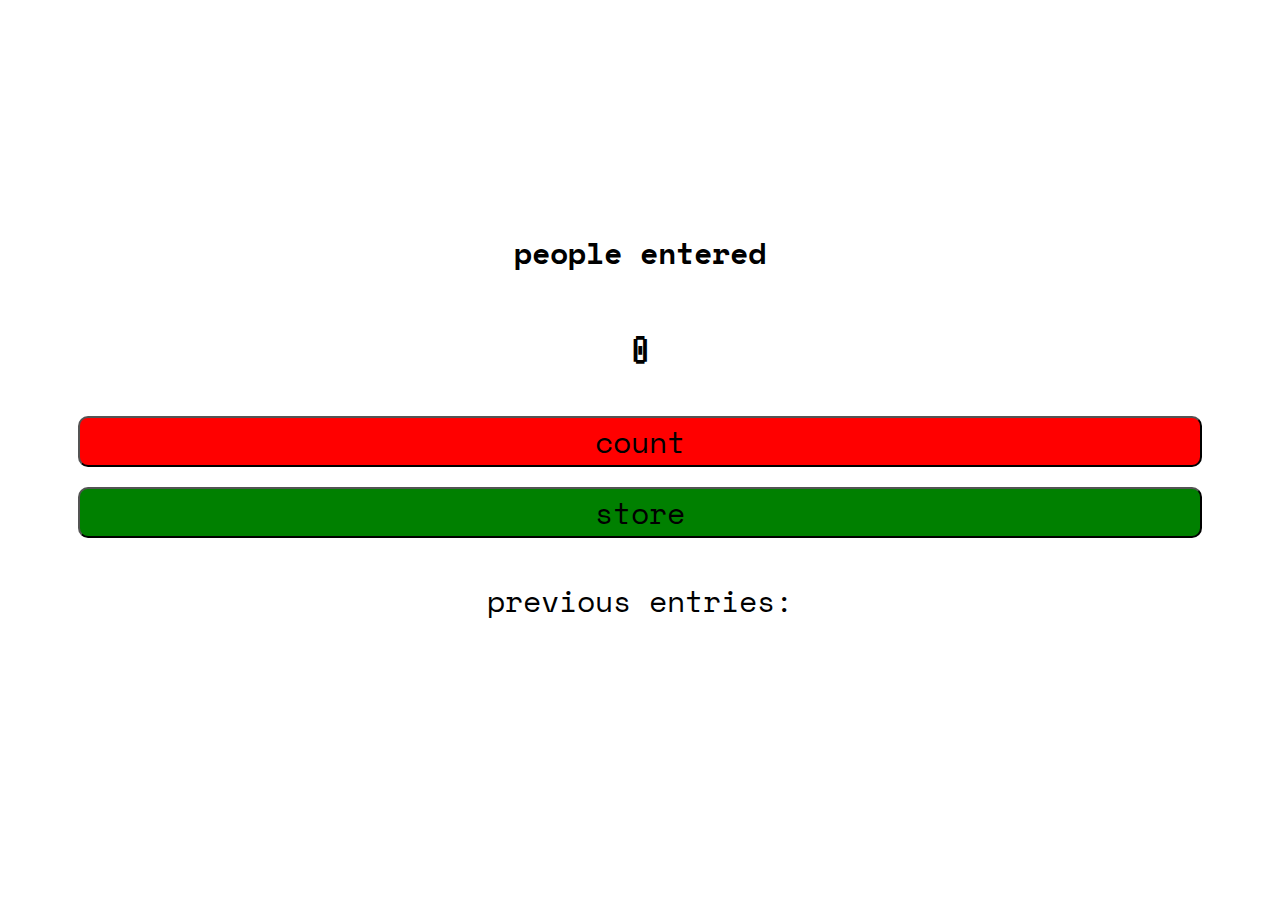
<file: index.html>
<!DOCTYPE html>
<html lang="en">

<head>
    <meta charset="UTF-8">
    <meta name="viewport" content="width=device-width, initial-scale=1.0">
    <title>counter app</title>
    <link rel="stylesheet" href="style.css">
</head>

<body>
    <div class="card-body ">
        <h1>people entered</h1>
        <h2 id="count-el">0</h2>
        <button id="increment" onclick="increase()">count</button>
        <button  id="save-btn" onclick="save()" style="background-color: green;">store</button>
        <p>previous entries: </p>
    </div>

    <script src="main.js"></script>
</body>

</html>
</file>
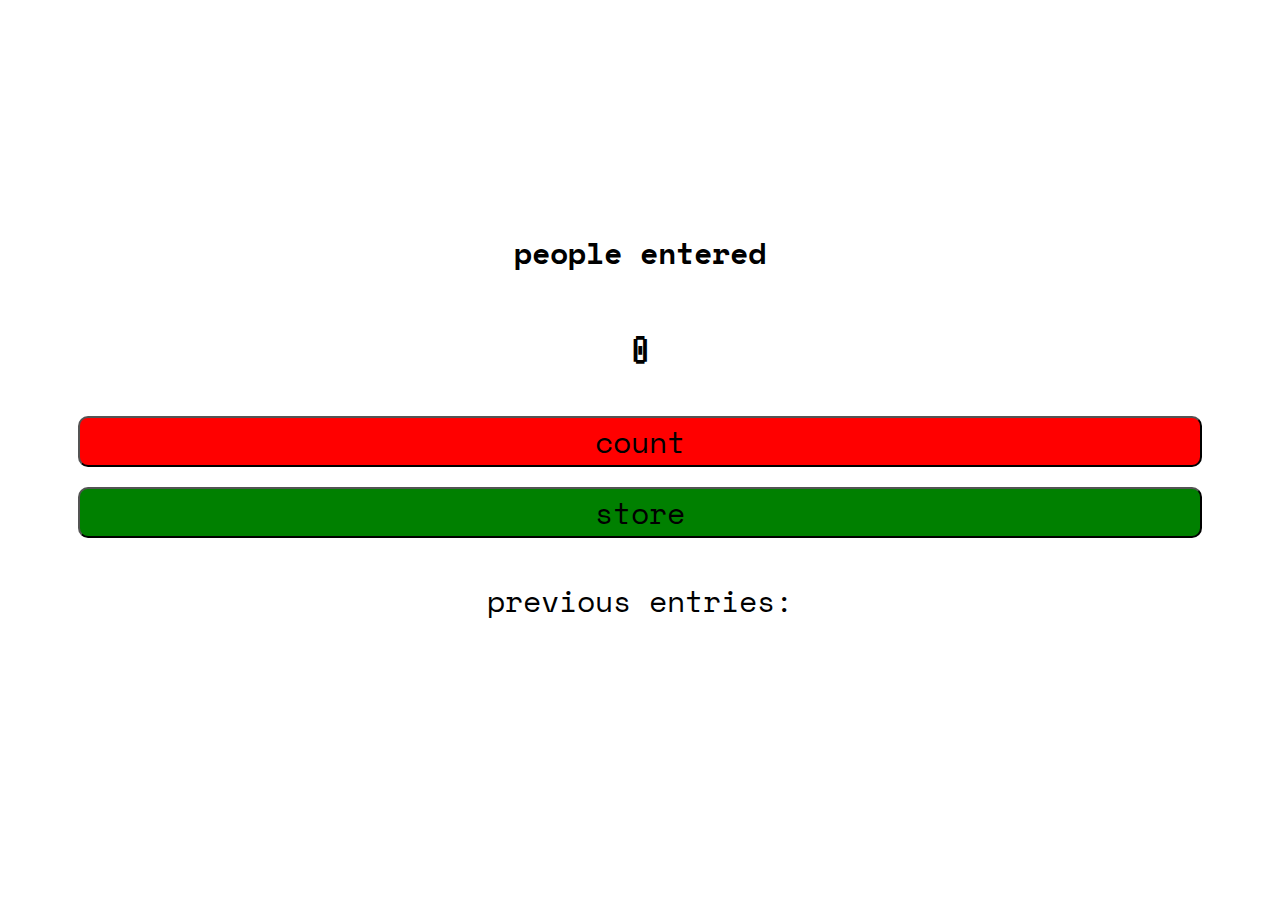
<file: -scrimba/index.html>
<!DOCTYPE html>
<html lang="en">

<head>
    <meta charset="UTF-8">
    <meta name="viewport" content="width=device-width, initial-scale=1.0">
    <title>counter app</title>
    <link rel="stylesheet" href="style.css">
</head>

<body>
    <div class="card-body ">
        <h1>people entered</h1>
        <h2 id="count-el">0</h2>
        <button id="increment" onclick="increase()">count</button>
        <button id="save-btn" onclick="save()" style="background-color: green;">store</button>
        <p id="previous save-el" >previous entries: </p>
    </div>

    <script src="main.js"></script>
</body>

</html>
</file>
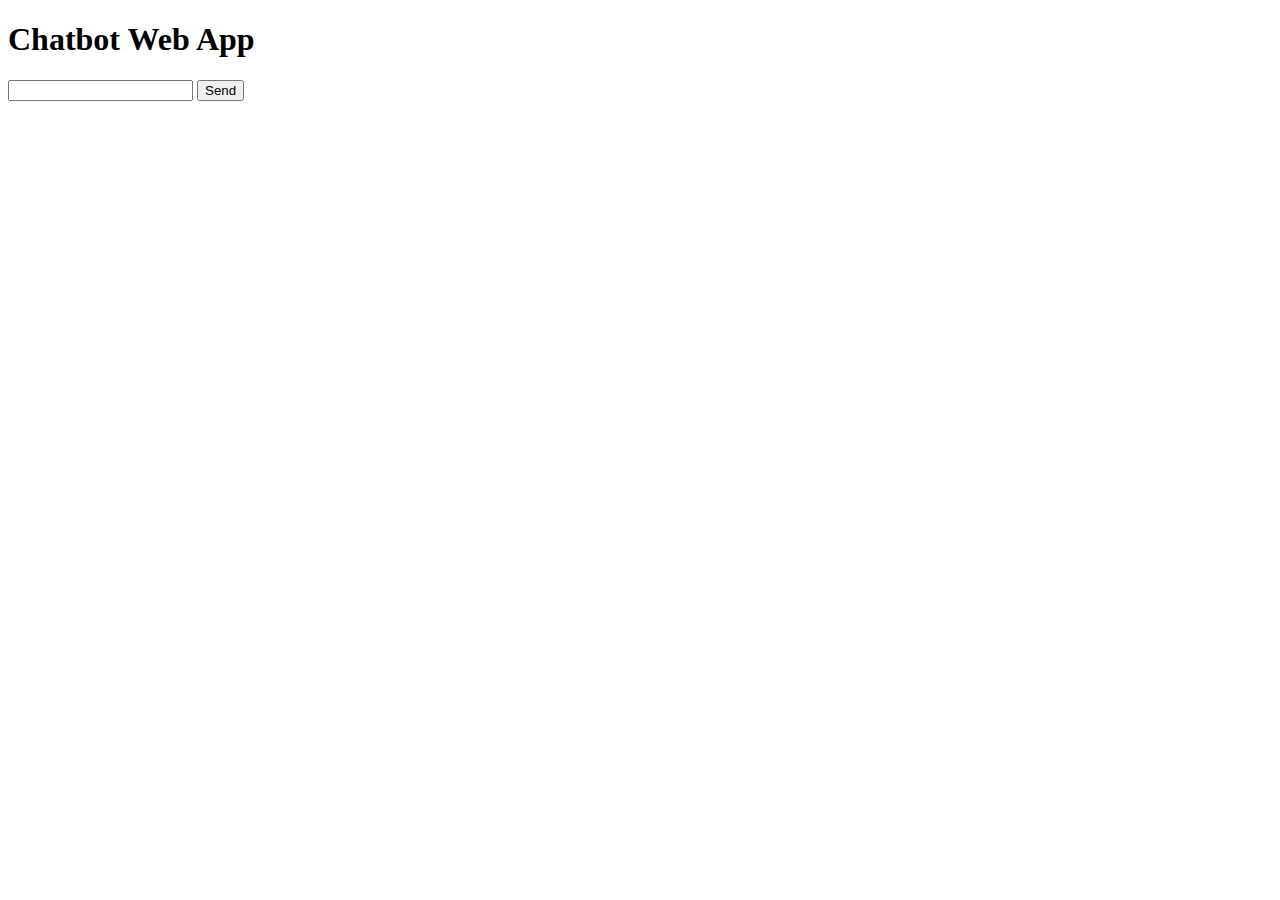
<file: chat-bot/index.html>
<!DOCTYPE html>
<html>
<head>
  <title>Chatbot Web App</title>
</head>
<body>
  <h1>Chatbot Web App</h1>

  <input type="text" id="user-input" />
  <button type="button" id="send-button">Send</button>

  <div id="chatbox"></div>

  <script>
    // Create a Dialogflow client
    const dialogflowClient = new DialogflowClient();

    // Define the Dialogflow agent project ID
    const projectId = "YOUR_DIALOGFLOW_AGENT_PROJECT_ID";

    // Define the Dialogflow session ID
    const sessionId = "YOUR_DIALOGFLOW_SESSION_ID";

    // Get the user input element
    const userInputElement = document.getElementById("user-input");

    // Get the send button element
    const sendButtonElement = document.getElementById("send-button");

    // Get the chatbox element
    const chatboxElement = document.getElementById("chatbox");

    // Add an event listener to the send button
    sendButtonElement.addEventListener("click", async () => {
      // Get the user input
      const userInput = userInputElement.value;

      // Send the user input to Dialogflow
      const response = await dialogflowClient.detectIntent({
        session: `projects/${projectId}/agent/sessions/${sessionId}`,
        query: userInput,
      });

      // Get the Dialogflow response
      const dialogflowResponse = response.queryResult.fulfillmentText;

      // Append the Dialogflow response to the chatbox
      chatboxElement.innerHTML += `<p>${dialogflowResponse}</p>`;
    });
  </script>
</body>
</html>
</file>
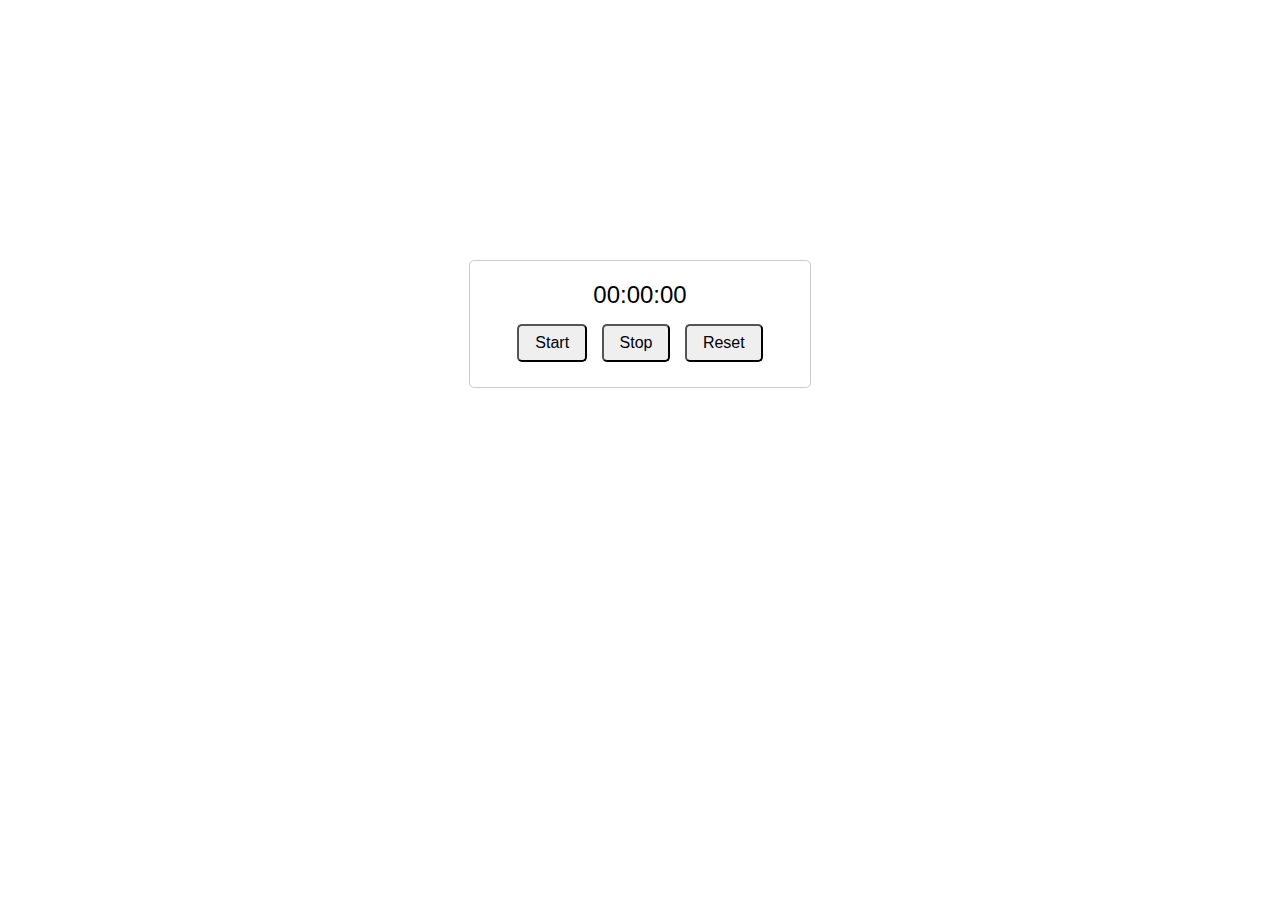
<file: stopwatch new/index.html>
<!DOCTYPE html>
<html>
<head>
  <title>Stopwatch App</title>
  <link rel="stylesheet" type="text/css" href="style.css">
</head>
<body>
  <div class="stopwatch">
    <div id="display">00:00:00</div>
    <button id="start">Start</button>
    <button id="stop">Stop</button>
    <button id="reset">Reset</button>
  </div>

  <script src="script.js"></script>
</body>
</html>
</file>
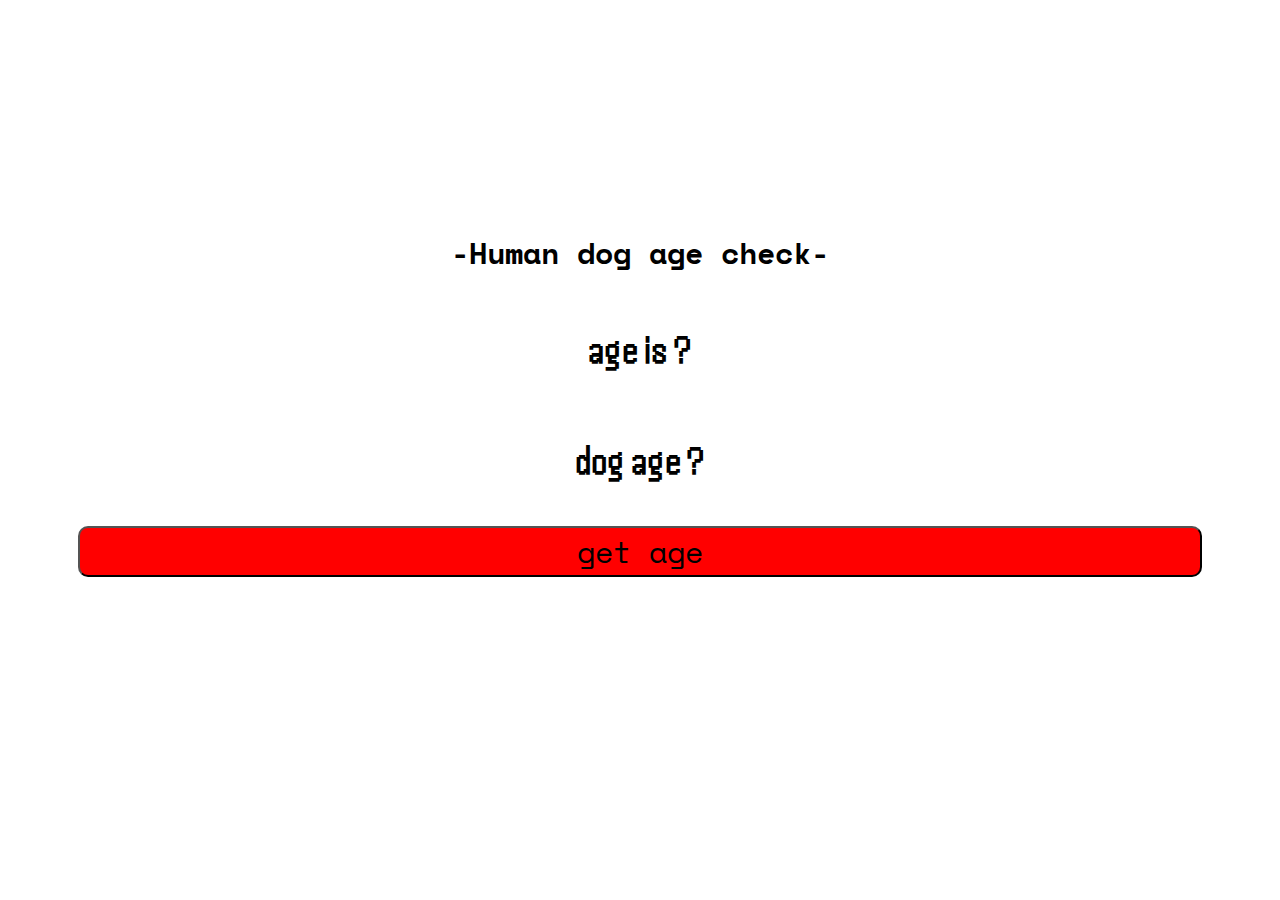
<file: age.html>
<!DOCTYPE html>
<html lang="en">

<head>
    <meta charset="UTF-8">
    <meta name="viewport" content="width=device-width, initial-scale=1.0">
    <title>Document</title>
    <link rel="stylesheet" href="/-scrimba/style.css">
</head>

<body>

    <div class="card-body ">
        <h1>-Human dog age check-</h1>
        <h2 id="age">age is ? </h2>
        <h2 id="count-el">dog age ?</h2>

        <button onclick="sumAge()">get age</button>
    </div>

    <script src="js.js">

    </script>
</body>

</html>
</file>
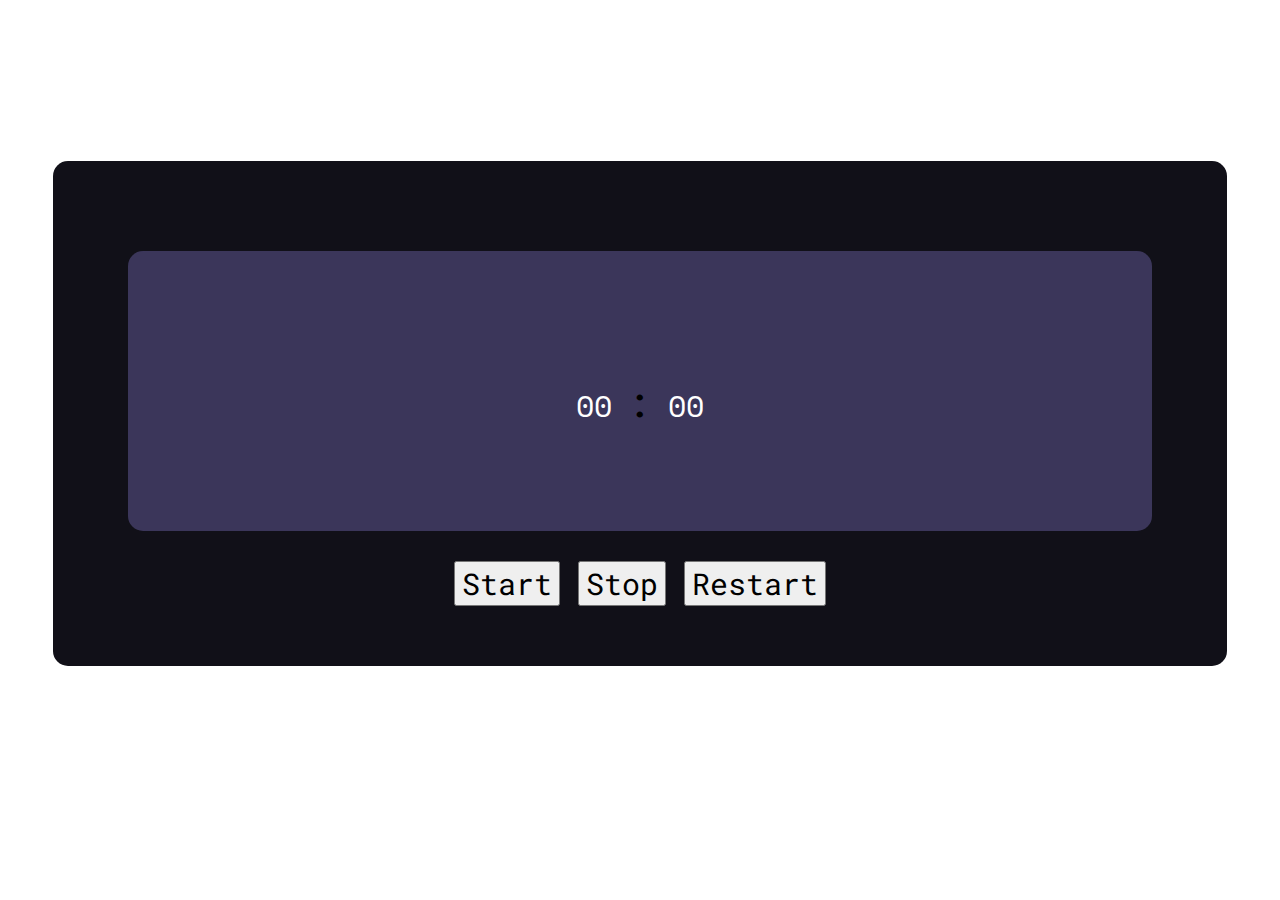
<file: stopwatch.html>
<!DOCTYPE html>
<html lang="en">

<head>
    <meta charset="UTF-8">
    <meta name="viewport" content="width=device-width, initial-scale=1.0">
    <title>stop clock</title>
    <link rel="stylesheet" href="stop.css">
</head>

<body>
    <div class="wrapper">
        <div class="clock">
          <p class="figure">
            <span class="seconds">00</span> <span class="blink"></span>
            <span class="tens">00</span>
        </p>  
        </div>
        
        <button class="start">Start</button>
        <button class="stop">Stop</button>
        <button class="restart">Restart</button>
    </div>
    <script src="stop.js"></script>
</body>

</html>
</file>
<file: style.css>
@import url("https://fonts.googleapis.com/css2?family=Handjet:wght@100;200;300;400;500;600;700;800;900&family=Roboto+Mono:ital,wght@0,100;0,200;0,300;0,400;0,500;0,600;0,700;1,100;1,200;1,300;1,400;1,500;1,600;1,700&family=Space+Mono:ital,wght@0,400;0,700;1,400;1,700&display=swap");

* {
  font-size: 30px;
  font-family: "Handjet", cursive;
  font-family: "Roboto Mono", monospace;
  font-family: "Space Mono", monospace;

  list-style: none;
  text-decoration: none;
  text-align: center;
  /* margin-top: 50px auto; */
}
.card-body {
  display: flex;
  flex-direction: column;
  margin-left: 30px;
  margin-right: 30px;
  padding: 30px;
  border-radius: 50px;
  box-sizing: border-box;
  /* max-width: 350px; */

  /* background-color: aliceblue; */
  margin-top: 6rem;
}
.card-body h2 {
  font-family: "Handjet";
  font-size: 40px;
}
button {
  border-radius: 10px;
  background-color: red;
}
.card-body button {
    margin:
    10px;
}
</file>
<file: -scrimba/style.css>
@import url("https://fonts.googleapis.com/css2?family=Handjet:wght@100;200;300;400;500;600;700;800;900&family=Roboto+Mono:ital,wght@0,100;0,200;0,300;0,400;0,500;0,600;0,700;1,100;1,200;1,300;1,400;1,500;1,600;1,700&family=Space+Mono:ital,wght@0,400;0,700;1,400;1,700&display=swap");

* {
  font-size: 30px;
  font-family: "Handjet", cursive;
  font-family: "Roboto Mono", monospace;
  font-family: "Space Mono", monospace;

  list-style: none;
  text-decoration: none;
  text-align: center;
  /* margin-top: 50px auto; */
}
.card-body {
  display: flex;
  flex-direction: column;
  margin-left: 30px;
  margin-right: 30px;
  padding: 30px;
  border-radius: 50px;
  box-sizing: border-box;
  /* max-width: 350px; */

  /* background-color: aliceblue; */
  margin-top: 6rem;
}
.card-body h2 {
  font-family: "Handjet";
  font-size: 40px;
}
button {
  border-radius: 10px;
  background-color: red;
}
.card-body button {
    margin:
    10px;
}
</file>
<file: stopwatch new/style.css>
body {
    font-family: Arial, sans-serif;
    text-align: center;
    margin-top: 100px;
  }
  
  .stopwatch {
    margin: 0 auto;
    width: 300px;
    padding: 20px;
    border: 1px solid #ccc;
    border-radius: 5px;

    /* //////////// */
    transform: translateY(160px);
  }
  
  #display {
    font-size: 24px;
    margin-bottom: 10px;
  }
  
  button {
    padding: 8px 16px;
    margin: 5px;
    font-size: 16px;
    border-radius: 5px;
    cursor: pointer;
  }
</file>
<file: stop.css>
@import url("https://fonts.googleapis.com/css2?family=Handjet:wght@100;200;300;400;500;600;700;800;900&family=Roboto+Mono:ital,wght@0,100;0,200;0,300;0,400;0,500;0,600;0,700;1,100;1,200;1,300;1,400;1,500;1,600;1,700&family=Space+Mono:ital,wght@0,400;0,700;1,400;1,700&display=swap");

* {
    font-size: 30px;
    font-family: "Handjet", cursive;
    font-family: "Roboto Mono", monospace;
    font-family: "Space Mono", monospace;

    list-style: none;
    text-decoration: none;
    text-align: center;
}

.figure {
    font-size: 80px;
    font-family: "Handjet";
    color: white;
}

.blink::after {
    content: ":";
    color: black;
    font-size: 150%;
    line-height: 30px;
    animation: blink .75s step-end infinite;
    animation-duration: 1s;
}

@keyframes blink {

    from,
    to {
        color: transparent
    }

    50% {
        color: rgb(236, 229, 229)
    }
}
.wrapper{
    background-color: #111018;
    padding: 2rem;
    transform: translateY(20%);
    margin: 2rem 1.5rem;
    border-radius: 15px;
}
.clock{
    padding: .5rem;
    background-color: #3b365a;
    margin: 1rem .5rem;
    border-radius: 15px;
}
button{
    font-family: "Roboto Mono", monospace;
}
</file>
